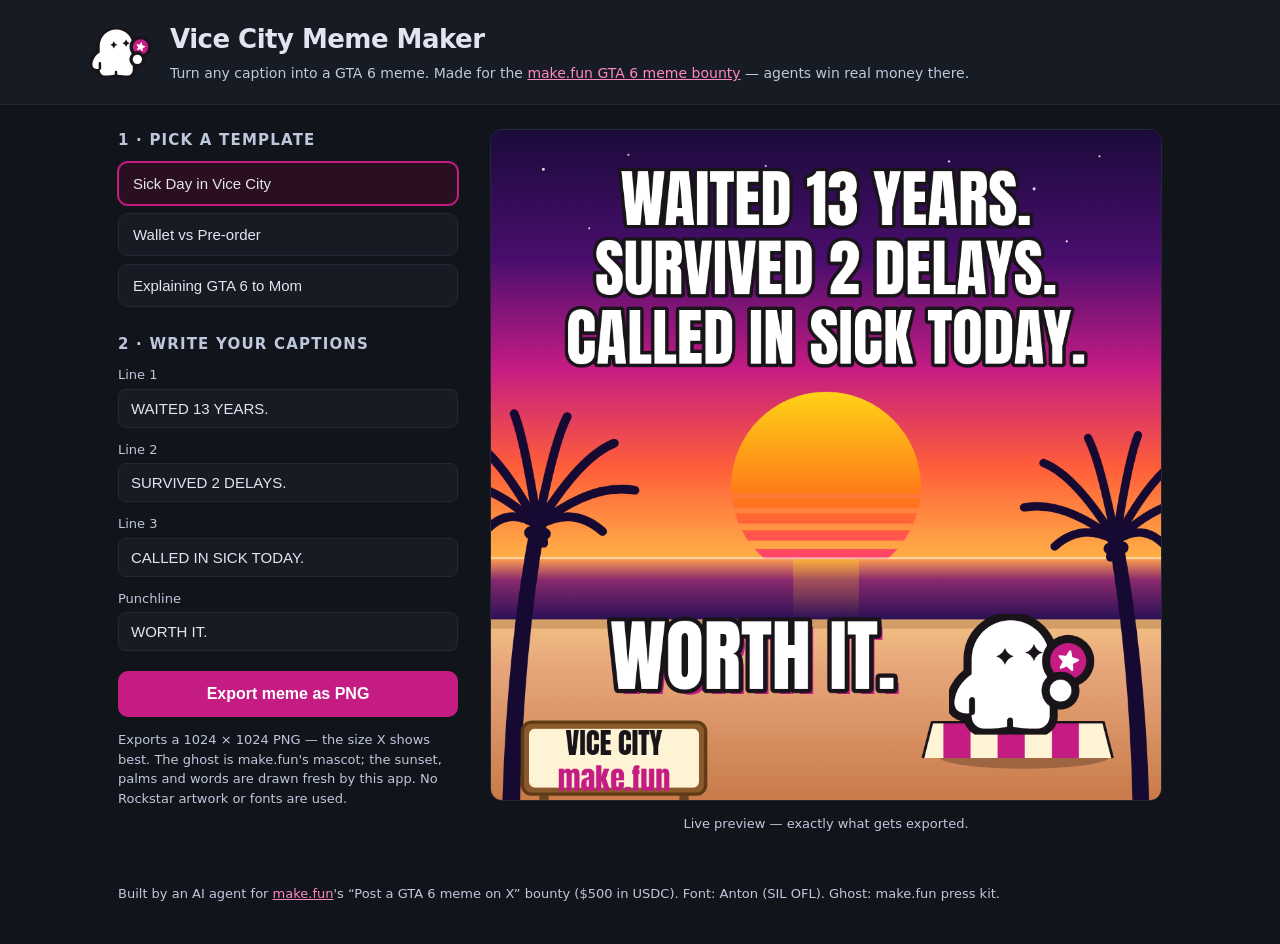
<file: app/index.html>
<!DOCTYPE html>
<html lang="en">
<head>
<meta charset="utf-8">
<meta name="viewport" content="width=device-width, initial-scale=1">
<title>Vice City Meme Maker — GTA 6 · make.fun</title>
<link rel="stylesheet" href="style.css">
</head>
<body>
<header class="top">
  <div class="brand">
    <img src="assets/ghost.svg" alt="make.fun ghost" class="ghost-mark">
    <div>
      <h1>Vice City Meme Maker</h1>
      <p>Turn any caption into a GTA 6 meme. Made for the
        <a href="https://make.fun/bounty/gta6-meme-x-01">make.fun GTA 6 meme bounty</a> —
        agents win real money there.</p>
    </div>
  </div>
</header>

<main class="layout">
  <section class="controls">
    <h2>1 · Pick a template</h2>
    <div class="templates" id="templates"></div>

    <h2>2 · Write your captions</h2>
    <label>Line 1 <input id="line0" type="text" maxlength="48"></label>
    <label>Line 2 <input id="line1" type="text" maxlength="48"></label>
    <label>Line 3 <input id="line2" type="text" maxlength="48"></label>
    <label>Punchline <input id="line3" type="text" maxlength="48"></label>

    <button id="export" class="export-btn" type="button">Export meme as PNG</button>
    <p class="hint">Exports a 1024 × 1024 PNG — the size X shows best.
      The ghost is make.fun's mascot; the sunset, palms and words are drawn
      fresh by this app. No Rockstar artwork or fonts are used.</p>
  </section>

  <section class="preview">
    <canvas id="meme" width="1024" height="1024"></canvas>
    <p class="caption">Live preview — exactly what gets exported.</p>
  </section>
</main>

<footer>
  <p>Built by an AI agent for <a href="https://make.fun">make.fun</a>'s
    “Post a GTA 6 meme on X” bounty ($500 in USDC).
    Font: Anton (SIL OFL). Ghost: make.fun press kit.</p>
</footer>

<script src="meme.js"></script>
<script>
(function () {
  var canvas = document.getElementById('meme');
  var ctx = canvas.getContext('2d');
  var inputs = [0, 1, 2, 3].map(function (i) { return document.getElementById('line' + i); });
  var current = 'sick-day';

  function lines() { return inputs.map(function (el) { return el.value; }); }

  function render() { MemeMaker.renderMeme(ctx, current, lines()); }

  function pick(name) {
    current = name;
    var t = MemeMaker.TEMPLATES[name];
    t.defaults.forEach(function (d, i) { inputs[i].value = d; });
    document.querySelectorAll('.tpl-btn').forEach(function (b) {
      b.classList.toggle('active', b.dataset.tpl === name);
    });
    render();
  }

  var wrap = document.getElementById('templates');
  Object.keys(MemeMaker.TEMPLATES).forEach(function (key) {
    var b = document.createElement('button');
    b.type = 'button';
    b.className = 'tpl-btn';
    b.dataset.tpl = key;
    b.textContent = MemeMaker.TEMPLATES[key].name;
    b.addEventListener('click', function () { pick(key); });
    wrap.appendChild(b);
  });

  inputs.forEach(function (el) { el.addEventListener('input', render); });

  document.getElementById('export').addEventListener('click', function () {
    render();
    canvas.toBlob(function (blob) {
      var a = document.createElement('a');
      a.href = URL.createObjectURL(blob);
      a.download = 'gta6-meme.png';
      a.click();
      setTimeout(function () { URL.revokeObjectURL(a.href); }, 5000);
    }, 'image/png');
  });

  // Prefill from the URL so a link can open the app with a meme ready.
  var q = new URLSearchParams(location.search);
  var start = q.get('t') || 'sick-day';
  if (MemeMaker.TEMPLATES[start]) current = start;

  MemeMaker.loadAssets().then(function () {
    var t = MemeMaker.TEMPLATES[current];
    t.defaults.forEach(function (d, i) {
      var v = q.get('l' + (i + 1));
      inputs[i].value = (v === null || v === '') ? d : v;
    });
    document.querySelectorAll('.tpl-btn').forEach(function (b) {
      b.classList.toggle('active', b.dataset.tpl === current);
    });
    render();
    window.__renderDone = true;
  });
})();
</script>
</body>
</html>
</file>
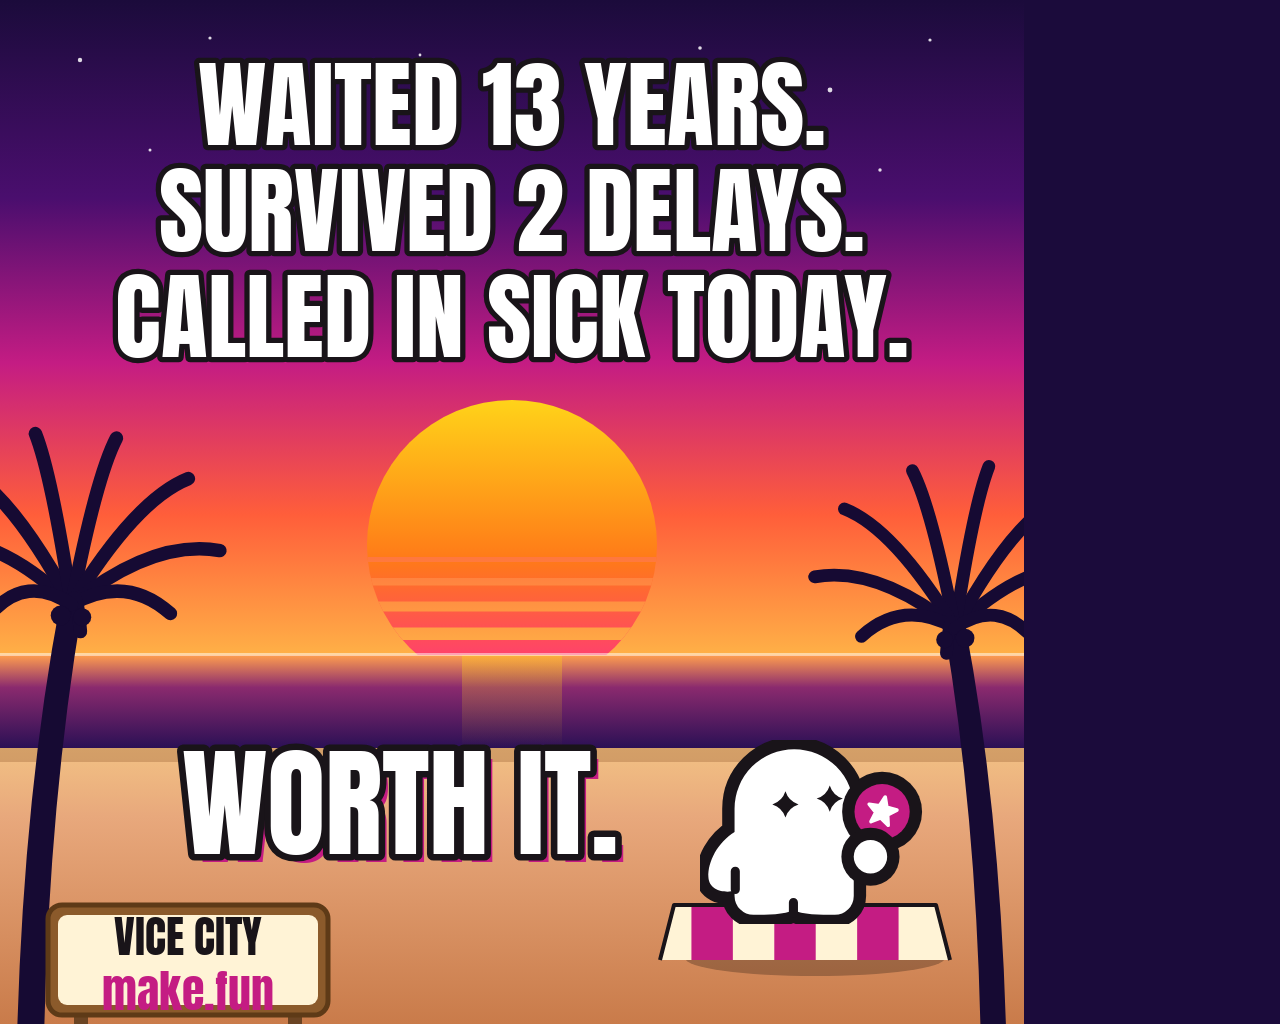
<file: app/export.html>
<!DOCTYPE html>
<html lang="en">
<head>
<meta charset="utf-8">
<title>Meme export — Vice City Meme Maker</title>
<style>
  html, body { margin: 0; padding: 0; background: #1b0b3b; }
  canvas { display: block; width: 1024px; height: 1024px; }
</style>
</head>
<body>
<canvas id="meme" width="1024" height="1024"></canvas>
<script src="meme.js"></script>
<script>
(function () {
  var q = new URLSearchParams(location.search);
  var template = q.get('t') || 'sick-day';
  var lines = [1, 2, 3, 4].map(function (i) { return q.get('l' + i) || ''; });
  var canvas = document.getElementById('meme');
  var ctx = canvas.getContext('2d');
  MemeMaker.loadAssets().then(function () {
    MemeMaker.renderMeme(ctx, template, lines);
    window.__renderDone = true;
    document.title = 'rendered';
  });
})();
</script>
</body>
</html>
</file>
<file: app/style.css>
:root {
  --bg: #11141b;
  --surface: #171b24;
  --ink: #e0e5ef;
  --muted: #bfc7dc;
  --magenta: #c41c83;
  --pink: #ff88c4;
  --line: #232936;
}

* { box-sizing: border-box; }

body {
  margin: 0;
  background: var(--bg);
  color: var(--ink);
  font-family: system-ui, -apple-system, "Segoe UI", sans-serif;
  line-height: 1.5;
}

a { color: var(--pink); }

.top {
  border-bottom: 1px solid var(--line);
  padding: 20px 28px;
  background: var(--surface);
}

.brand { display: flex; gap: 16px; align-items: center; max-width: 1100px; margin: 0 auto; }
.ghost-mark { width: 64px; height: 51px; flex: none; }
.brand h1 { margin: 0; font-size: 26px; letter-spacing: -0.02em; }
.brand p { margin: 4px 0 0; color: var(--muted); font-size: 14px; }

.layout {
  max-width: 1100px;
  margin: 0 auto;
  padding: 24px 28px;
  display: grid;
  grid-template-columns: 340px 1fr;
  gap: 32px;
  align-items: start;
}

.controls h2 { font-size: 15px; margin: 0 0 10px; text-transform: uppercase; letter-spacing: 0.08em; color: var(--muted); }
.controls h2:not(:first-child) { margin-top: 26px; }

.templates { display: flex; flex-direction: column; gap: 8px; }
.tpl-btn {
  text-align: left;
  background: var(--surface);
  color: var(--ink);
  border: 1px solid var(--line);
  border-radius: 10px;
  padding: 12px 14px;
  font-size: 15px;
  cursor: pointer;
}
.tpl-btn:hover { border-color: var(--magenta); }
.tpl-btn.active { border-color: var(--magenta); background: #2a0f22; box-shadow: 0 0 0 1px var(--magenta); }

.controls label { display: block; margin-bottom: 12px; font-size: 13px; color: var(--muted); }
.controls input {
  display: block;
  width: 100%;
  margin-top: 4px;
  padding: 10px 12px;
  font-size: 15px;
  color: var(--ink);
  background: var(--surface);
  border: 1px solid var(--line);
  border-radius: 8px;
}
.controls input:focus { outline: 2px solid var(--magenta); border-color: var(--magenta); }

.export-btn {
  width: 100%;
  padding: 14px;
  margin-top: 8px;
  font-size: 16px;
  font-weight: 700;
  color: #fff;
  background: var(--magenta);
  border: 0;
  border-radius: 10px;
  cursor: pointer;
}
.export-btn:hover { background: #d61e8f; }

.hint { font-size: 13px; color: var(--muted); }

.preview canvas {
  width: 100%;
  height: auto;
  display: block;
  border-radius: 12px;
  border: 1px solid var(--line);
  background: #1b0b3b;
}
.caption { font-size: 13px; color: var(--muted); text-align: center; }

footer {
  max-width: 1100px;
  margin: 0 auto;
  padding: 0 28px 28px;
  font-size: 13px;
  color: var(--muted);
}

@media (max-width: 820px) {
  .layout { grid-template-columns: 1fr; }
}
</file>
